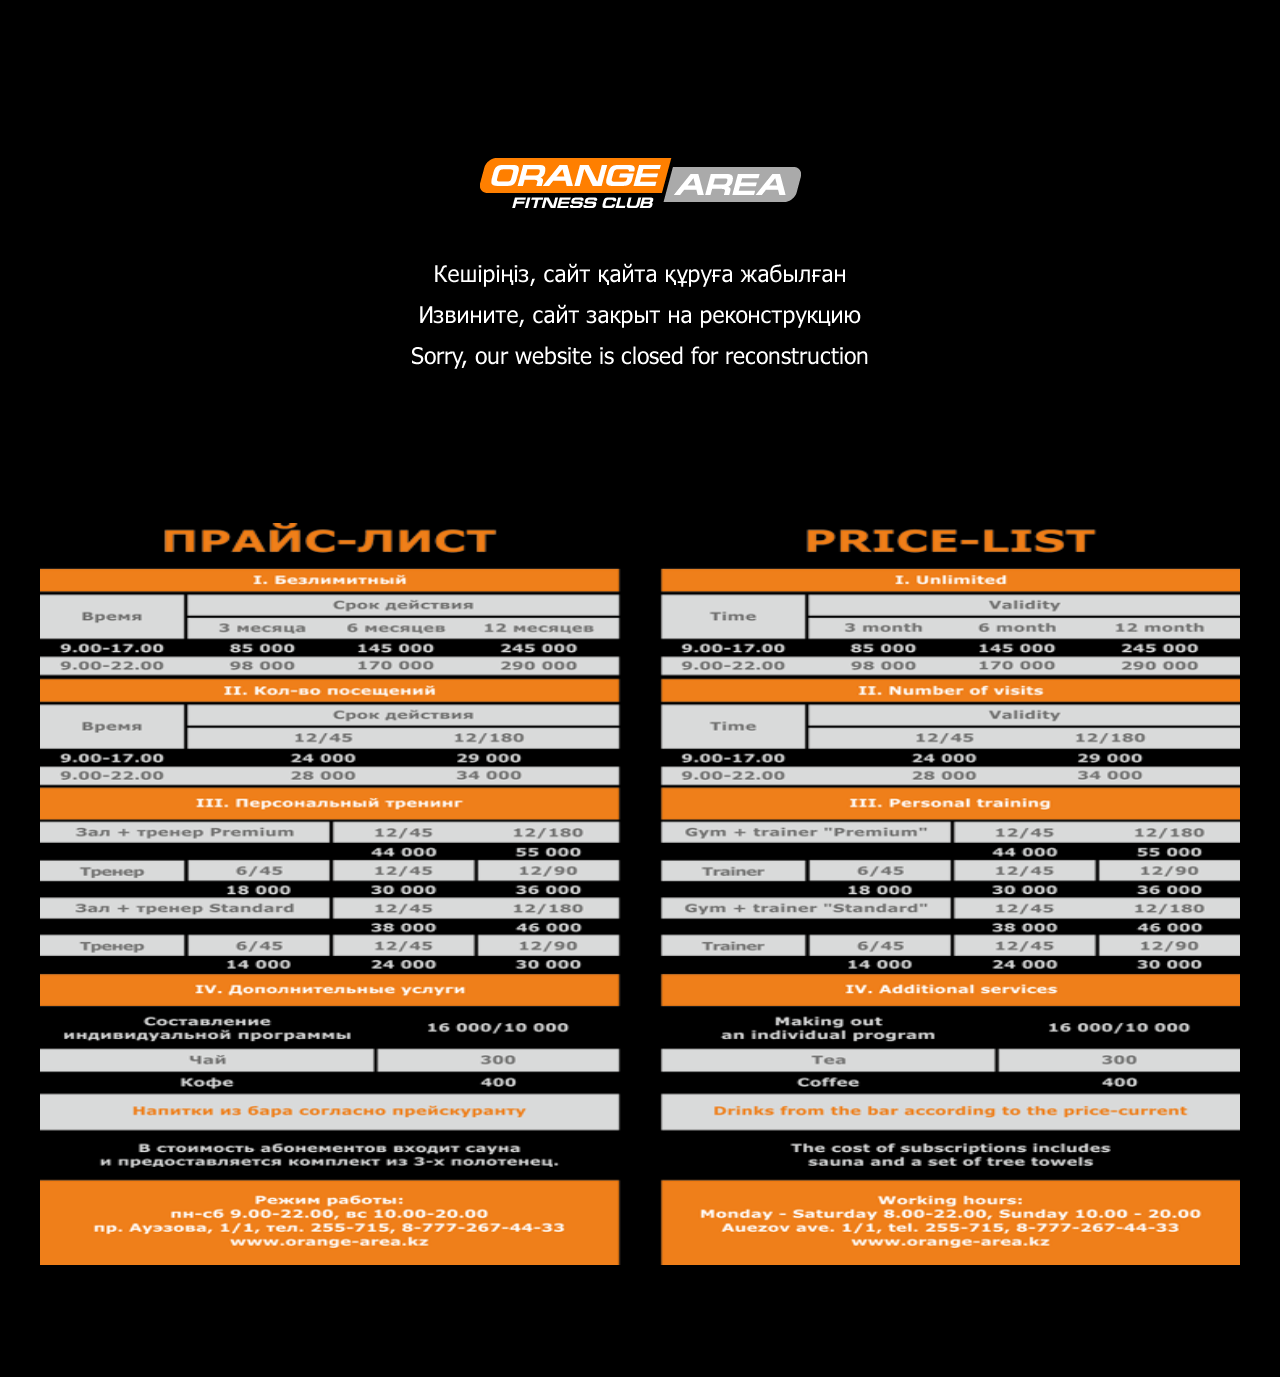
<file: repair.html>
<!doctype html>
<html>
<head>
<meta charset="utf-8">
<title>Фитнес-клуб бизнес класса Orange-Area</title>
<style type="text/css">
body {
	background-color: #000;
}
</style>
</head>

<body>
<div align="center" style="padding:150px"><img src="logo.png" width="456" height="211" alt="Извините, сайт закрыт на реконструкцию" /></div>
<div align="center" style="padding-bottom:100px;"><img src="price.png" width="1200" height="742" /></div>
</body>
</html>
</file>
